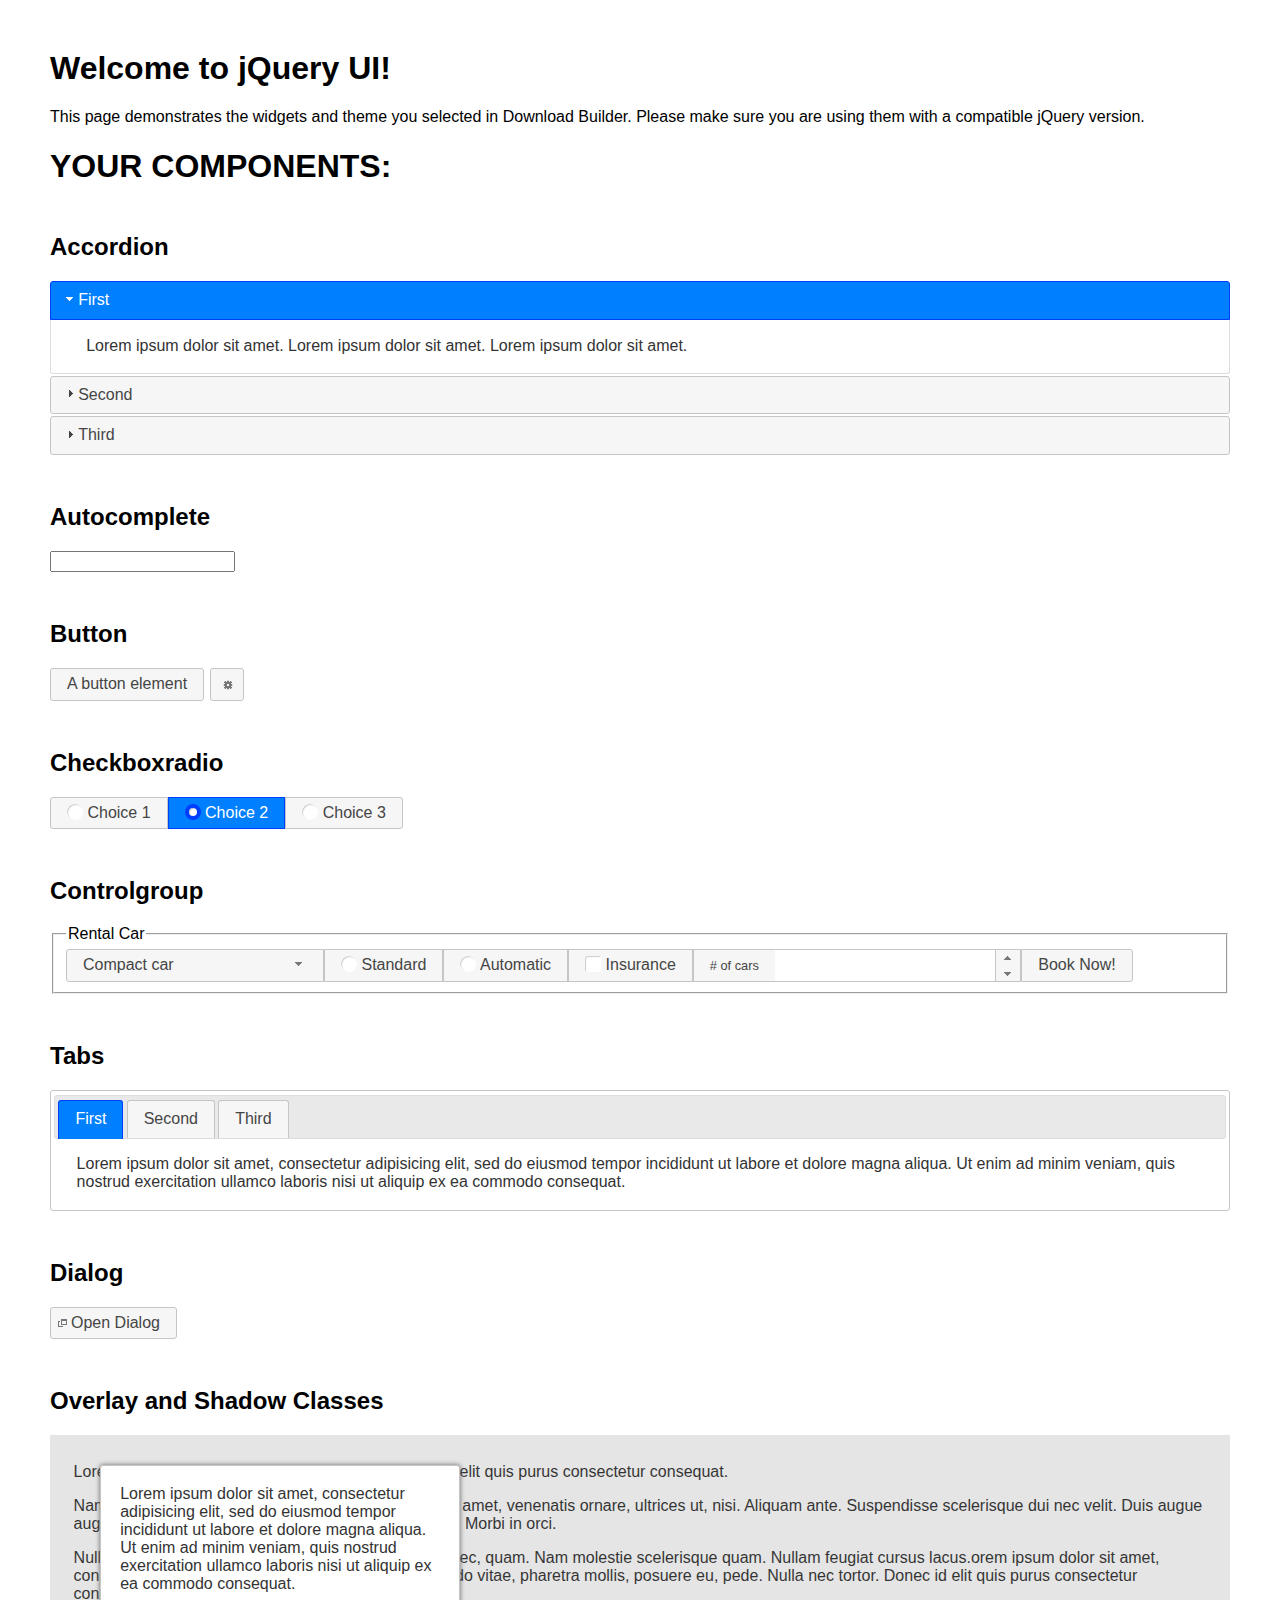
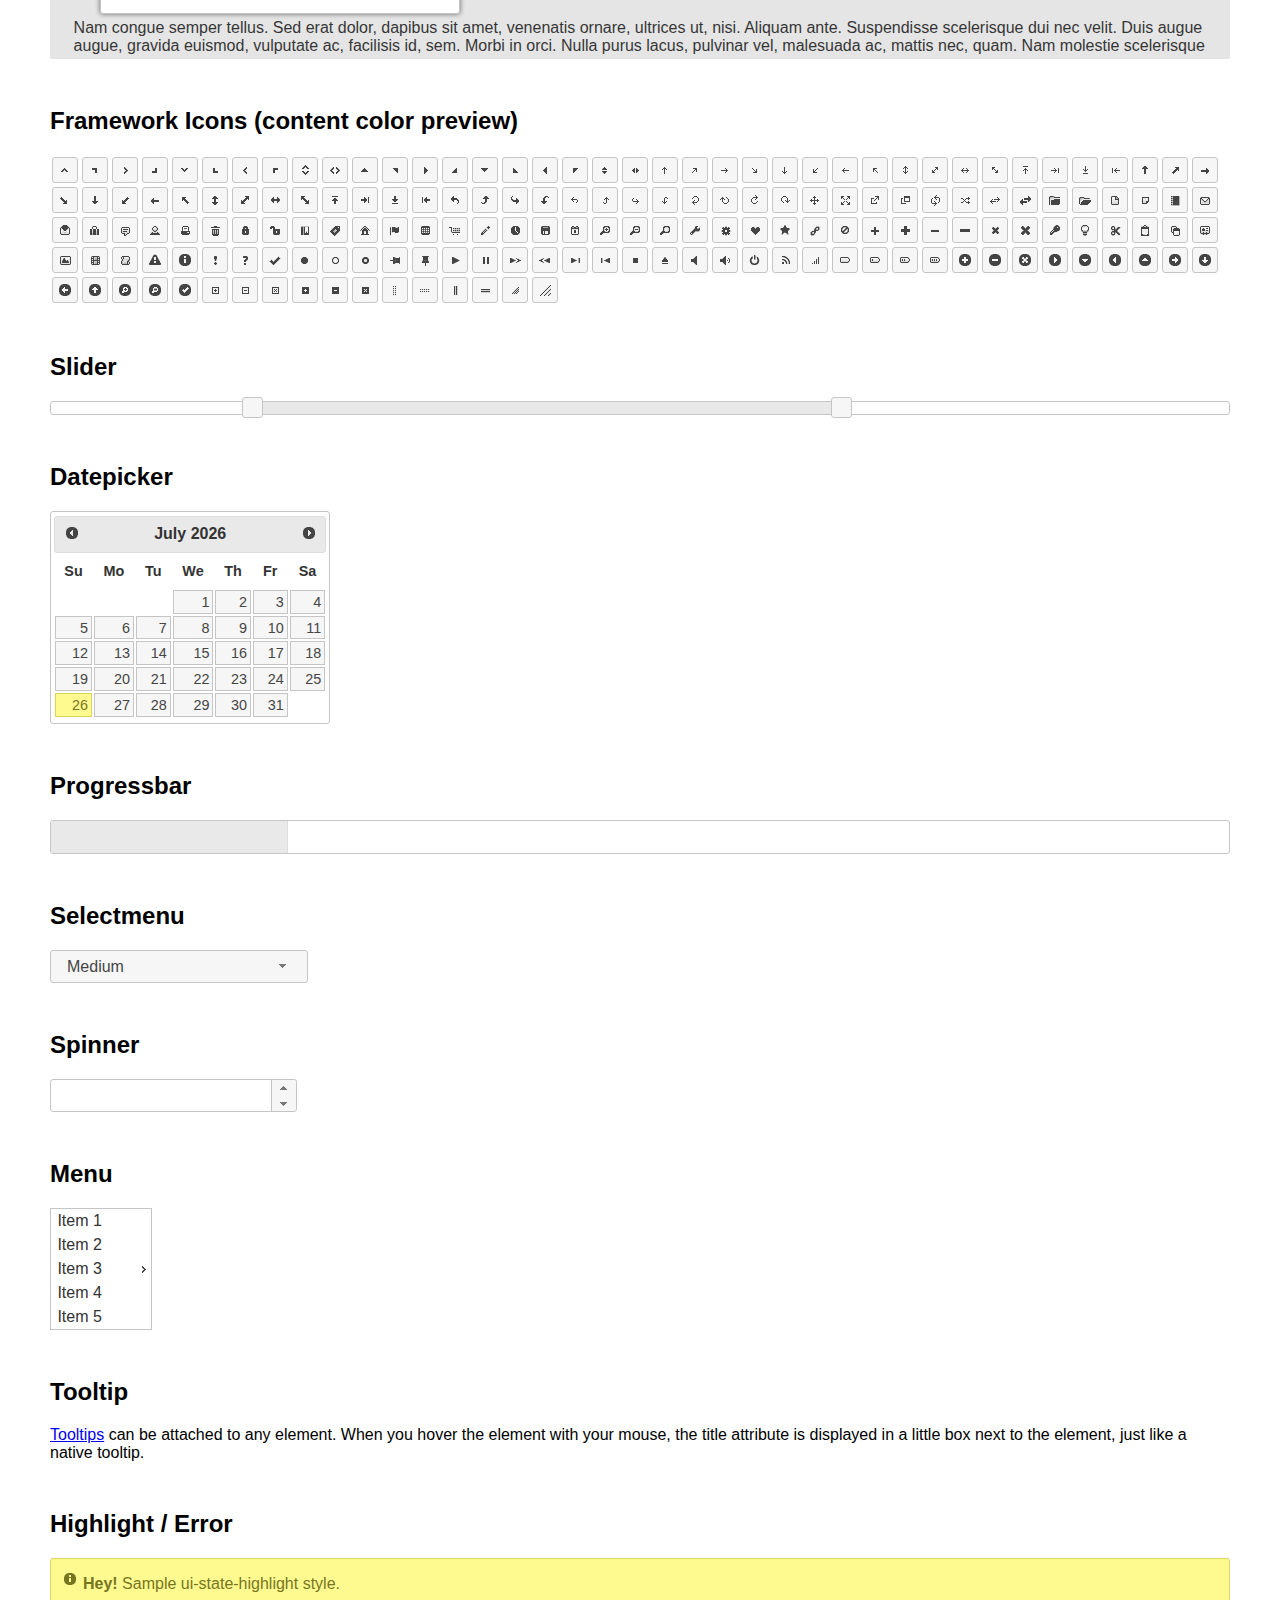
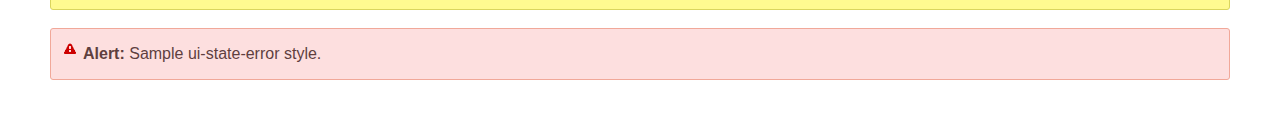
<file: cadbury-webtech/js/jquery-ui/index.html>
<!doctype html>
<html lang="us">
<head>
	<meta charset="utf-8">
	<title>jQuery UI Example Page</title>
	<link href="jquery-ui.css" rel="stylesheet">
	<style>
	body{
		font-family: "Trebuchet MS", sans-serif;
		margin: 50px;
	}
	.demoHeaders {
		margin-top: 2em;
	}
	#dialog-link {
		padding: .4em 1em .4em 20px;
		text-decoration: none;
		position: relative;
	}
	#dialog-link span.ui-icon {
		margin: 0 5px 0 0;
		position: absolute;
		left: .2em;
		top: 50%;
		margin-top: -8px;
	}
	#icons {
		margin: 0;
		padding: 0;
	}
	#icons li {
		margin: 2px;
		position: relative;
		padding: 4px 0;
		cursor: pointer;
		float: left;
		list-style: none;
	}
	#icons span.ui-icon {
		float: left;
		margin: 0 4px;
	}
	.fakewindowcontain .ui-widget-overlay {
		position: absolute;
	}
	select {
		width: 200px;
	}
	</style>
</head>
<body>

<h1>Welcome to jQuery UI!</h1>

<div class="ui-widget">
	<p>This page demonstrates the widgets and theme you selected in Download Builder. Please make sure you are using them with a compatible jQuery version.</p>
</div>

<h1>YOUR COMPONENTS:</h1>


<!-- Accordion -->
<h2 class="demoHeaders">Accordion</h2>
<div id="accordion">
	<h3>First</h3>
	<div>Lorem ipsum dolor sit amet. Lorem ipsum dolor sit amet. Lorem ipsum dolor sit amet.</div>
	<h3>Second</h3>
	<div>Phasellus mattis tincidunt nibh.</div>
	<h3>Third</h3>
	<div>Nam dui erat, auctor a, dignissim quis.</div>
</div>



<!-- Autocomplete -->
<h2 class="demoHeaders">Autocomplete</h2>
<div>
	<input id="autocomplete" title="type &quot;a&quot;">
</div>



<!-- Button -->
<h2 class="demoHeaders">Button</h2>
<button id="button">A button element</button>
<button id="button-icon">An icon-only button</button>



<!-- Checkboxradio -->
<h2 class="demoHeaders">Checkboxradio</h2>
<form style="margin-top: 1em;">
	<div id="radioset">
		<input type="radio" id="radio1" name="radio"><label for="radio1">Choice 1</label>
		<input type="radio" id="radio2" name="radio" checked="checked"><label for="radio2">Choice 2</label>
		<input type="radio" id="radio3" name="radio"><label for="radio3">Choice 3</label>
	</div>
</form>



<!-- Controlgroup -->
<h2 class="demoHeaders">Controlgroup</h2>
<fieldset>
	<legend>Rental Car</legend>
	<div id="controlgroup">
		<select id="car-type">
			<option>Compact car</option>
			<option>Midsize car</option>
			<option>Full size car</option>
			<option>SUV</option>
			<option>Luxury</option>
			<option>Truck</option>
			<option>Van</option>
		</select>
		<label for="transmission-standard">Standard</label>
		<input type="radio" name="transmission" id="transmission-standard">
		<label for="transmission-automatic">Automatic</label>
		<input type="radio" name="transmission" id="transmission-automatic">
		<label for="insurance">Insurance</label>
		<input type="checkbox" name="insurance" id="insurance">
		<label for="horizontal-spinner" class="ui-controlgroup-label"># of cars</label>
		<input id="horizontal-spinner" class="ui-spinner-input">
		<button>Book Now!</button>
	</div>
</fieldset>



<!-- Tabs -->
<h2 class="demoHeaders">Tabs</h2>
<div id="tabs">
	<ul>
		<li><a href="#tabs-1">First</a></li>
		<li><a href="#tabs-2">Second</a></li>
		<li><a href="#tabs-3">Third</a></li>
	</ul>
	<div id="tabs-1">Lorem ipsum dolor sit amet, consectetur adipisicing elit, sed do eiusmod tempor incididunt ut labore et dolore magna aliqua. Ut enim ad minim veniam, quis nostrud exercitation ullamco laboris nisi ut aliquip ex ea commodo consequat.</div>
	<div id="tabs-2">Phasellus mattis tincidunt nibh. Cras orci urna, blandit id, pretium vel, aliquet ornare, felis. Maecenas scelerisque sem non nisl. Fusce sed lorem in enim dictum bibendum.</div>
	<div id="tabs-3">Nam dui erat, auctor a, dignissim quis, sollicitudin eu, felis. Pellentesque nisi urna, interdum eget, sagittis et, consequat vestibulum, lacus. Mauris porttitor ullamcorper augue.</div>
</div>



<h2 class="demoHeaders">Dialog</h2>
<p>
	<button id="dialog-link" class="ui-button ui-corner-all ui-widget">
		<span class="ui-icon ui-icon-newwin"></span>Open Dialog
	</button>
</p>

<h2 class="demoHeaders">Overlay and Shadow Classes</h2>
<div style="position: relative; width: 96%; height: 200px; padding:1% 2%; overflow:hidden;" class="fakewindowcontain">
	<p>Lorem ipsum dolor sit amet,  Nulla nec tortor. Donec id elit quis purus consectetur consequat. </p><p>Nam congue semper tellus. Sed erat dolor, dapibus sit amet, venenatis ornare, ultrices ut, nisi. Aliquam ante. Suspendisse scelerisque dui nec velit. Duis augue augue, gravida euismod, vulputate ac, facilisis id, sem. Morbi in orci. </p><p>Nulla purus lacus, pulvinar vel, malesuada ac, mattis nec, quam. Nam molestie scelerisque quam. Nullam feugiat cursus lacus.orem ipsum dolor sit amet, consectetur adipiscing elit. Donec libero risus, commodo vitae, pharetra mollis, posuere eu, pede. Nulla nec tortor. Donec id elit quis purus consectetur consequat. </p><p>Nam congue semper tellus. Sed erat dolor, dapibus sit amet, venenatis ornare, ultrices ut, nisi. Aliquam ante. Suspendisse scelerisque dui nec velit. Duis augue augue, gravida euismod, vulputate ac, facilisis id, sem. Morbi in orci. Nulla purus lacus, pulvinar vel, malesuada ac, mattis nec, quam. Nam molestie scelerisque quam. </p><p>Nullam feugiat cursus lacus.orem ipsum dolor sit amet, consectetur adipiscing elit. Donec libero risus, commodo vitae, pharetra mollis, posuere eu, pede. Nulla nec tortor. Donec id elit quis purus consectetur consequat. Nam congue semper tellus. Sed erat dolor, dapibus sit amet, venenatis ornare, ultrices ut, nisi. Aliquam ante. </p><p>Suspendisse scelerisque dui nec velit. Duis augue augue, gravida euismod, vulputate ac, facilisis id, sem. Morbi in orci. Nulla purus lacus, pulvinar vel, malesuada ac, mattis nec, quam. Nam molestie scelerisque quam. Nullam feugiat cursus lacus.orem ipsum dolor sit amet, consectetur adipiscing elit. Donec libero risus, commodo vitae, pharetra mollis, posuere eu, pede. Nulla nec tortor. Donec id elit quis purus consectetur consequat. Nam congue semper tellus. Sed erat dolor, dapibus sit amet, venenatis ornare, ultrices ut, nisi. </p>

	<!-- ui-dialog -->
	<div class="ui-widget-overlay ui-front"></div>
	<div style="position: absolute; width: 320px; left: 50px; top: 30px; padding: 1.2em" class="ui-widget ui-front ui-widget-content ui-corner-all ui-widget-shadow">
		Lorem ipsum dolor sit amet, consectetur adipisicing elit, sed do eiusmod tempor incididunt ut labore et dolore magna aliqua. Ut enim ad minim veniam, quis nostrud exercitation ullamco laboris nisi ut aliquip ex ea commodo consequat.
	</div>

</div>

<!-- ui-dialog -->
<div id="dialog" title="Dialog Title">
	<p>Lorem ipsum dolor sit amet, consectetur adipisicing elit, sed do eiusmod tempor incididunt ut labore et dolore magna aliqua. Ut enim ad minim veniam, quis nostrud exercitation ullamco laboris nisi ut aliquip ex ea commodo consequat.</p>
</div>



<h2 class="demoHeaders">Framework Icons (content color preview)</h2>
<ul id="icons" class="ui-widget ui-helper-clearfix">
	<li class="ui-state-default ui-corner-all" title=".ui-icon-caret-1-n"><span class="ui-icon ui-icon-caret-1-n"></span></li>
	<li class="ui-state-default ui-corner-all" title=".ui-icon-caret-1-ne"><span class="ui-icon ui-icon-caret-1-ne"></span></li>
	<li class="ui-state-default ui-corner-all" title=".ui-icon-caret-1-e"><span class="ui-icon ui-icon-caret-1-e"></span></li>
	<li class="ui-state-default ui-corner-all" title=".ui-icon-caret-1-se"><span class="ui-icon ui-icon-caret-1-se"></span></li>
	<li class="ui-state-default ui-corner-all" title=".ui-icon-caret-1-s"><span class="ui-icon ui-icon-caret-1-s"></span></li>
	<li class="ui-state-default ui-corner-all" title=".ui-icon-caret-1-sw"><span class="ui-icon ui-icon-caret-1-sw"></span></li>
	<li class="ui-state-default ui-corner-all" title=".ui-icon-caret-1-w"><span class="ui-icon ui-icon-caret-1-w"></span></li>
	<li class="ui-state-default ui-corner-all" title=".ui-icon-caret-1-nw"><span class="ui-icon ui-icon-caret-1-nw"></span></li>
	<li class="ui-state-default ui-corner-all" title=".ui-icon-caret-2-n-s"><span class="ui-icon ui-icon-caret-2-n-s"></span></li>
	<li class="ui-state-default ui-corner-all" title=".ui-icon-caret-2-e-w"><span class="ui-icon ui-icon-caret-2-e-w"></span></li>
	<li class="ui-state-default ui-corner-all" title=".ui-icon-triangle-1-n"><span class="ui-icon ui-icon-triangle-1-n"></span></li>
	<li class="ui-state-default ui-corner-all" title=".ui-icon-triangle-1-ne"><span class="ui-icon ui-icon-triangle-1-ne"></span></li>
	<li class="ui-state-default ui-corner-all" title=".ui-icon-triangle-1-e"><span class="ui-icon ui-icon-triangle-1-e"></span></li>
	<li class="ui-state-default ui-corner-all" title=".ui-icon-triangle-1-se"><span class="ui-icon ui-icon-triangle-1-se"></span></li>
	<li class="ui-state-default ui-corner-all" title=".ui-icon-triangle-1-s"><span class="ui-icon ui-icon-triangle-1-s"></span></li>
	<li class="ui-state-default ui-corner-all" title=".ui-icon-triangle-1-sw"><span class="ui-icon ui-icon-triangle-1-sw"></span></li>
	<li class="ui-state-default ui-corner-all" title=".ui-icon-triangle-1-w"><span class="ui-icon ui-icon-triangle-1-w"></span></li>
	<li class="ui-state-default ui-corner-all" title=".ui-icon-triangle-1-nw"><span class="ui-icon ui-icon-triangle-1-nw"></span></li>
	<li class="ui-state-default ui-corner-all" title=".ui-icon-triangle-2-n-s"><span class="ui-icon ui-icon-triangle-2-n-s"></span></li>
	<li class="ui-state-default ui-corner-all" title=".ui-icon-triangle-2-e-w"><span class="ui-icon ui-icon-triangle-2-e-w"></span></li>
	<li class="ui-state-default ui-corner-all" title=".ui-icon-arrow-1-n"><span class="ui-icon ui-icon-arrow-1-n"></span></li>
	<li class="ui-state-default ui-corner-all" title=".ui-icon-arrow-1-ne"><span class="ui-icon ui-icon-arrow-1-ne"></span></li>
	<li class="ui-state-default ui-corner-all" title=".ui-icon-arrow-1-e"><span class="ui-icon ui-icon-arrow-1-e"></span></li>
	<li class="ui-state-default ui-corner-all" title=".ui-icon-arrow-1-se"><span class="ui-icon ui-icon-arrow-1-se"></span></li>
	<li class="ui-state-default ui-corner-all" title=".ui-icon-arrow-1-s"><span class="ui-icon ui-icon-arrow-1-s"></span></li>
	<li class="ui-state-default ui-corner-all" title=".ui-icon-arrow-1-sw"><span class="ui-icon ui-icon-arrow-1-sw"></span></li>
	<li class="ui-state-default ui-corner-all" title=".ui-icon-arrow-1-w"><span class="ui-icon ui-icon-arrow-1-w"></span></li>
	<li class="ui-state-default ui-corner-all" title=".ui-icon-arrow-1-nw"><span class="ui-icon ui-icon-arrow-1-nw"></span></li>
	<li class="ui-state-default ui-corner-all" title=".ui-icon-arrow-2-n-s"><span class="ui-icon ui-icon-arrow-2-n-s"></span></li>
	<li class="ui-state-default ui-corner-all" title=".ui-icon-arrow-2-ne-sw"><span class="ui-icon ui-icon-arrow-2-ne-sw"></span></li>
	<li class="ui-state-default ui-corner-all" title=".ui-icon-arrow-2-e-w"><span class="ui-icon ui-icon-arrow-2-e-w"></span></li>
	<li class="ui-state-default ui-corner-all" title=".ui-icon-arrow-2-se-nw"><span class="ui-icon ui-icon-arrow-2-se-nw"></span></li>
	<li class="ui-state-default ui-corner-all" title=".ui-icon-arrowstop-1-n"><span class="ui-icon ui-icon-arrowstop-1-n"></span></li>
	<li class="ui-state-default ui-corner-all" title=".ui-icon-arrowstop-1-e"><span class="ui-icon ui-icon-arrowstop-1-e"></span></li>
	<li class="ui-state-default ui-corner-all" title=".ui-icon-arrowstop-1-s"><span class="ui-icon ui-icon-arrowstop-1-s"></span></li>
	<li class="ui-state-default ui-corner-all" title=".ui-icon-arrowstop-1-w"><span class="ui-icon ui-icon-arrowstop-1-w"></span></li>
	<li class="ui-state-default ui-corner-all" title=".ui-icon-arrowthick-1-n"><span class="ui-icon ui-icon-arrowthick-1-n"></span></li>
	<li class="ui-state-default ui-corner-all" title=".ui-icon-arrowthick-1-ne"><span class="ui-icon ui-icon-arrowthick-1-ne"></span></li>
	<li class="ui-state-default ui-corner-all" title=".ui-icon-arrowthick-1-e"><span class="ui-icon ui-icon-arrowthick-1-e"></span></li>
	<li class="ui-state-default ui-corner-all" title=".ui-icon-arrowthick-1-se"><span class="ui-icon ui-icon-arrowthick-1-se"></span></li>
	<li class="ui-state-default ui-corner-all" title=".ui-icon-arrowthick-1-s"><span class="ui-icon ui-icon-arrowthick-1-s"></span></li>
	<li class="ui-state-default ui-corner-all" title=".ui-icon-arrowthick-1-sw"><span class="ui-icon ui-icon-arrowthick-1-sw"></span></li>
	<li class="ui-state-default ui-corner-all" title=".ui-icon-arrowthick-1-w"><span class="ui-icon ui-icon-arrowthick-1-w"></span></li>
	<li class="ui-state-default ui-corner-all" title=".ui-icon-arrowthick-1-nw"><span class="ui-icon ui-icon-arrowthick-1-nw"></span></li>
	<li class="ui-state-default ui-corner-all" title=".ui-icon-arrowthick-2-n-s"><span class="ui-icon ui-icon-arrowthick-2-n-s"></span></li>
	<li class="ui-state-default ui-corner-all" title=".ui-icon-arrowthick-2-ne-sw"><span class="ui-icon ui-icon-arrowthick-2-ne-sw"></span></li>
	<li class="ui-state-default ui-corner-all" title=".ui-icon-arrowthick-2-e-w"><span class="ui-icon ui-icon-arrowthick-2-e-w"></span></li>
	<li class="ui-state-default ui-corner-all" title=".ui-icon-arrowthick-2-se-nw"><span class="ui-icon ui-icon-arrowthick-2-se-nw"></span></li>
	<li class="ui-state-default ui-corner-all" title=".ui-icon-arrowthickstop-1-n"><span class="ui-icon ui-icon-arrowthickstop-1-n"></span></li>
	<li class="ui-state-default ui-corner-all" title=".ui-icon-arrowthickstop-1-e"><span class="ui-icon ui-icon-arrowthickstop-1-e"></span></li>
	<li class="ui-state-default ui-corner-all" title=".ui-icon-arrowthickstop-1-s"><span class="ui-icon ui-icon-arrowthickstop-1-s"></span></li>
	<li class="ui-state-default ui-corner-all" title=".ui-icon-arrowthickstop-1-w"><span class="ui-icon ui-icon-arrowthickstop-1-w"></span></li>
	<li class="ui-state-default ui-corner-all" title=".ui-icon-arrowreturnthick-1-w"><span class="ui-icon ui-icon-arrowreturnthick-1-w"></span></li>
	<li class="ui-state-default ui-corner-all" title=".ui-icon-arrowreturnthick-1-n"><span class="ui-icon ui-icon-arrowreturnthick-1-n"></span></li>
	<li class="ui-state-default ui-corner-all" title=".ui-icon-arrowreturnthick-1-e"><span class="ui-icon ui-icon-arrowreturnthick-1-e"></span></li>
	<li class="ui-state-default ui-corner-all" title=".ui-icon-arrowreturnthick-1-s"><span class="ui-icon ui-icon-arrowreturnthick-1-s"></span></li>
	<li class="ui-state-default ui-corner-all" title=".ui-icon-arrowreturn-1-w"><span class="ui-icon ui-icon-arrowreturn-1-w"></span></li>
	<li class="ui-state-default ui-corner-all" title=".ui-icon-arrowreturn-1-n"><span class="ui-icon ui-icon-arrowreturn-1-n"></span></li>
	<li class="ui-state-default ui-corner-all" title=".ui-icon-arrowreturn-1-e"><span class="ui-icon ui-icon-arrowreturn-1-e"></span></li>
	<li class="ui-state-default ui-corner-all" title=".ui-icon-arrowreturn-1-s"><span class="ui-icon ui-icon-arrowreturn-1-s"></span></li>
	<li class="ui-state-default ui-corner-all" title=".ui-icon-arrowrefresh-1-w"><span class="ui-icon ui-icon-arrowrefresh-1-w"></span></li>
	<li class="ui-state-default ui-corner-all" title=".ui-icon-arrowrefresh-1-n"><span class="ui-icon ui-icon-arrowrefresh-1-n"></span></li>
	<li class="ui-state-default ui-corner-all" title=".ui-icon-arrowrefresh-1-e"><span class="ui-icon ui-icon-arrowrefresh-1-e"></span></li>
	<li class="ui-state-default ui-corner-all" title=".ui-icon-arrowrefresh-1-s"><span class="ui-icon ui-icon-arrowrefresh-1-s"></span></li>
	<li class="ui-state-default ui-corner-all" title=".ui-icon-arrow-4"><span class="ui-icon ui-icon-arrow-4"></span></li>
	<li class="ui-state-default ui-corner-all" title=".ui-icon-arrow-4-diag"><span class="ui-icon ui-icon-arrow-4-diag"></span></li>
	<li class="ui-state-default ui-corner-all" title=".ui-icon-extlink"><span class="ui-icon ui-icon-extlink"></span></li>
	<li class="ui-state-default ui-corner-all" title=".ui-icon-newwin"><span class="ui-icon ui-icon-newwin"></span></li>
	<li class="ui-state-default ui-corner-all" title=".ui-icon-refresh"><span class="ui-icon ui-icon-refresh"></span></li>
	<li class="ui-state-default ui-corner-all" title=".ui-icon-shuffle"><span class="ui-icon ui-icon-shuffle"></span></li>
	<li class="ui-state-default ui-corner-all" title=".ui-icon-transfer-e-w"><span class="ui-icon ui-icon-transfer-e-w"></span></li>
	<li class="ui-state-default ui-corner-all" title=".ui-icon-transferthick-e-w"><span class="ui-icon ui-icon-transferthick-e-w"></span></li>
	<li class="ui-state-default ui-corner-all" title=".ui-icon-folder-collapsed"><span class="ui-icon ui-icon-folder-collapsed"></span></li>
	<li class="ui-state-default ui-corner-all" title=".ui-icon-folder-open"><span class="ui-icon ui-icon-folder-open"></span></li>
	<li class="ui-state-default ui-corner-all" title=".ui-icon-document"><span class="ui-icon ui-icon-document"></span></li>
	<li class="ui-state-default ui-corner-all" title=".ui-icon-document-b"><span class="ui-icon ui-icon-document-b"></span></li>
	<li class="ui-state-default ui-corner-all" title=".ui-icon-note"><span class="ui-icon ui-icon-note"></span></li>
	<li class="ui-state-default ui-corner-all" title=".ui-icon-mail-closed"><span class="ui-icon ui-icon-mail-closed"></span></li>
	<li class="ui-state-default ui-corner-all" title=".ui-icon-mail-open"><span class="ui-icon ui-icon-mail-open"></span></li>
	<li class="ui-state-default ui-corner-all" title=".ui-icon-suitcase"><span class="ui-icon ui-icon-suitcase"></span></li>
	<li class="ui-state-default ui-corner-all" title=".ui-icon-comment"><span class="ui-icon ui-icon-comment"></span></li>
	<li class="ui-state-default ui-corner-all" title=".ui-icon-person"><span class="ui-icon ui-icon-person"></span></li>
	<li class="ui-state-default ui-corner-all" title=".ui-icon-print"><span class="ui-icon ui-icon-print"></span></li>
	<li class="ui-state-default ui-corner-all" title=".ui-icon-trash"><span class="ui-icon ui-icon-trash"></span></li>
	<li class="ui-state-default ui-corner-all" title=".ui-icon-locked"><span class="ui-icon ui-icon-locked"></span></li>
	<li class="ui-state-default ui-corner-all" title=".ui-icon-unlocked"><span class="ui-icon ui-icon-unlocked"></span></li>
	<li class="ui-state-default ui-corner-all" title=".ui-icon-bookmark"><span class="ui-icon ui-icon-bookmark"></span></li>
	<li class="ui-state-default ui-corner-all" title=".ui-icon-tag"><span class="ui-icon ui-icon-tag"></span></li>
	<li class="ui-state-default ui-corner-all" title=".ui-icon-home"><span class="ui-icon ui-icon-home"></span></li>
	<li class="ui-state-default ui-corner-all" title=".ui-icon-flag"><span class="ui-icon ui-icon-flag"></span></li>
	<li class="ui-state-default ui-corner-all" title=".ui-icon-calculator"><span class="ui-icon ui-icon-calculator"></span></li>
	<li class="ui-state-default ui-corner-all" title=".ui-icon-cart"><span class="ui-icon ui-icon-cart"></span></li>
	<li class="ui-state-default ui-corner-all" title=".ui-icon-pencil"><span class="ui-icon ui-icon-pencil"></span></li>
	<li class="ui-state-default ui-corner-all" title=".ui-icon-clock"><span class="ui-icon ui-icon-clock"></span></li>
	<li class="ui-state-default ui-corner-all" title=".ui-icon-disk"><span class="ui-icon ui-icon-disk"></span></li>
	<li class="ui-state-default ui-corner-all" title=".ui-icon-calendar"><span class="ui-icon ui-icon-calendar"></span></li>
	<li class="ui-state-default ui-corner-all" title=".ui-icon-zoomin"><span class="ui-icon ui-icon-zoomin"></span></li>
	<li class="ui-state-default ui-corner-all" title=".ui-icon-zoomout"><span class="ui-icon ui-icon-zoomout"></span></li>
	<li class="ui-state-default ui-corner-all" title=".ui-icon-search"><span class="ui-icon ui-icon-search"></span></li>
	<li class="ui-state-default ui-corner-all" title=".ui-icon-wrench"><span class="ui-icon ui-icon-wrench"></span></li>
	<li class="ui-state-default ui-corner-all" title=".ui-icon-gear"><span class="ui-icon ui-icon-gear"></span></li>
	<li class="ui-state-default ui-corner-all" title=".ui-icon-heart"><span class="ui-icon ui-icon-heart"></span></li>
	<li class="ui-state-default ui-corner-all" title=".ui-icon-star"><span class="ui-icon ui-icon-star"></span></li>
	<li class="ui-state-default ui-corner-all" title=".ui-icon-link"><span class="ui-icon ui-icon-link"></span></li>
	<li class="ui-state-default ui-corner-all" title=".ui-icon-cancel"><span class="ui-icon ui-icon-cancel"></span></li>
	<li class="ui-state-default ui-corner-all" title=".ui-icon-plus"><span class="ui-icon ui-icon-plus"></span></li>
	<li class="ui-state-default ui-corner-all" title=".ui-icon-plusthick"><span class="ui-icon ui-icon-plusthick"></span></li>
	<li class="ui-state-default ui-corner-all" title=".ui-icon-minus"><span class="ui-icon ui-icon-minus"></span></li>
	<li class="ui-state-default ui-corner-all" title=".ui-icon-minusthick"><span class="ui-icon ui-icon-minusthick"></span></li>
	<li class="ui-state-default ui-corner-all" title=".ui-icon-close"><span class="ui-icon ui-icon-close"></span></li>
	<li class="ui-state-default ui-corner-all" title=".ui-icon-closethick"><span class="ui-icon ui-icon-closethick"></span></li>
	<li class="ui-state-default ui-corner-all" title=".ui-icon-key"><span class="ui-icon ui-icon-key"></span></li>
	<li class="ui-state-default ui-corner-all" title=".ui-icon-lightbulb"><span class="ui-icon ui-icon-lightbulb"></span></li>
	<li class="ui-state-default ui-corner-all" title=".ui-icon-scissors"><span class="ui-icon ui-icon-scissors"></span></li>
	<li class="ui-state-default ui-corner-all" title=".ui-icon-clipboard"><span class="ui-icon ui-icon-clipboard"></span></li>
	<li class="ui-state-default ui-corner-all" title=".ui-icon-copy"><span class="ui-icon ui-icon-copy"></span></li>
	<li class="ui-state-default ui-corner-all" title=".ui-icon-contact"><span class="ui-icon ui-icon-contact"></span></li>
	<li class="ui-state-default ui-corner-all" title=".ui-icon-image"><span class="ui-icon ui-icon-image"></span></li>
	<li class="ui-state-default ui-corner-all" title=".ui-icon-video"><span class="ui-icon ui-icon-video"></span></li>
	<li class="ui-state-default ui-corner-all" title=".ui-icon-script"><span class="ui-icon ui-icon-script"></span></li>
	<li class="ui-state-default ui-corner-all" title=".ui-icon-alert"><span class="ui-icon ui-icon-alert"></span></li>
	<li class="ui-state-default ui-corner-all" title=".ui-icon-info"><span class="ui-icon ui-icon-info"></span></li>
	<li class="ui-state-default ui-corner-all" title=".ui-icon-notice"><span class="ui-icon ui-icon-notice"></span></li>
	<li class="ui-state-default ui-corner-all" title=".ui-icon-help"><span class="ui-icon ui-icon-help"></span></li>
	<li class="ui-state-default ui-corner-all" title=".ui-icon-check"><span class="ui-icon ui-icon-check"></span></li>
	<li class="ui-state-default ui-corner-all" title=".ui-icon-bullet"><span class="ui-icon ui-icon-bullet"></span></li>
	<li class="ui-state-default ui-corner-all" title=".ui-icon-radio-off"><span class="ui-icon ui-icon-radio-off"></span></li>
	<li class="ui-state-default ui-corner-all" title=".ui-icon-radio-on"><span class="ui-icon ui-icon-radio-on"></span></li>
	<li class="ui-state-default ui-corner-all" title=".ui-icon-pin-w"><span class="ui-icon ui-icon-pin-w"></span></li>
	<li class="ui-state-default ui-corner-all" title=".ui-icon-pin-s"><span class="ui-icon ui-icon-pin-s"></span></li>
	<li class="ui-state-default ui-corner-all" title=".ui-icon-play"><span class="ui-icon ui-icon-play"></span></li>
	<li class="ui-state-default ui-corner-all" title=".ui-icon-pause"><span class="ui-icon ui-icon-pause"></span></li>
	<li class="ui-state-default ui-corner-all" title=".ui-icon-seek-next"><span class="ui-icon ui-icon-seek-next"></span></li>
	<li class="ui-state-default ui-corner-all" title=".ui-icon-seek-prev"><span class="ui-icon ui-icon-seek-prev"></span></li>
	<li class="ui-state-default ui-corner-all" title=".ui-icon-seek-end"><span class="ui-icon ui-icon-seek-end"></span></li>
	<li class="ui-state-default ui-corner-all" title=".ui-icon-seek-first"><span class="ui-icon ui-icon-seek-first"></span></li>
	<li class="ui-state-default ui-corner-all" title=".ui-icon-stop"><span class="ui-icon ui-icon-stop"></span></li>
	<li class="ui-state-default ui-corner-all" title=".ui-icon-eject"><span class="ui-icon ui-icon-eject"></span></li>
	<li class="ui-state-default ui-corner-all" title=".ui-icon-volume-off"><span class="ui-icon ui-icon-volume-off"></span></li>
	<li class="ui-state-default ui-corner-all" title=".ui-icon-volume-on"><span class="ui-icon ui-icon-volume-on"></span></li>
	<li class="ui-state-default ui-corner-all" title=".ui-icon-power"><span class="ui-icon ui-icon-power"></span></li>
	<li class="ui-state-default ui-corner-all" title=".ui-icon-signal-diag"><span class="ui-icon ui-icon-signal-diag"></span></li>
	<li class="ui-state-default ui-corner-all" title=".ui-icon-signal"><span class="ui-icon ui-icon-signal"></span></li>
	<li class="ui-state-default ui-corner-all" title=".ui-icon-battery-0"><span class="ui-icon ui-icon-battery-0"></span></li>
	<li class="ui-state-default ui-corner-all" title=".ui-icon-battery-1"><span class="ui-icon ui-icon-battery-1"></span></li>
	<li class="ui-state-default ui-corner-all" title=".ui-icon-battery-2"><span class="ui-icon ui-icon-battery-2"></span></li>
	<li class="ui-state-default ui-corner-all" title=".ui-icon-battery-3"><span class="ui-icon ui-icon-battery-3"></span></li>
	<li class="ui-state-default ui-corner-all" title=".ui-icon-circle-plus"><span class="ui-icon ui-icon-circle-plus"></span></li>
	<li class="ui-state-default ui-corner-all" title=".ui-icon-circle-minus"><span class="ui-icon ui-icon-circle-minus"></span></li>
	<li class="ui-state-default ui-corner-all" title=".ui-icon-circle-close"><span class="ui-icon ui-icon-circle-close"></span></li>
	<li class="ui-state-default ui-corner-all" title=".ui-icon-circle-triangle-e"><span class="ui-icon ui-icon-circle-triangle-e"></span></li>
	<li class="ui-state-default ui-corner-all" title=".ui-icon-circle-triangle-s"><span class="ui-icon ui-icon-circle-triangle-s"></span></li>
	<li class="ui-state-default ui-corner-all" title=".ui-icon-circle-triangle-w"><span class="ui-icon ui-icon-circle-triangle-w"></span></li>
	<li class="ui-state-default ui-corner-all" title=".ui-icon-circle-triangle-n"><span class="ui-icon ui-icon-circle-triangle-n"></span></li>
	<li class="ui-state-default ui-corner-all" title=".ui-icon-circle-arrow-e"><span class="ui-icon ui-icon-circle-arrow-e"></span></li>
	<li class="ui-state-default ui-corner-all" title=".ui-icon-circle-arrow-s"><span class="ui-icon ui-icon-circle-arrow-s"></span></li>
	<li class="ui-state-default ui-corner-all" title=".ui-icon-circle-arrow-w"><span class="ui-icon ui-icon-circle-arrow-w"></span></li>
	<li class="ui-state-default ui-corner-all" title=".ui-icon-circle-arrow-n"><span class="ui-icon ui-icon-circle-arrow-n"></span></li>
	<li class="ui-state-default ui-corner-all" title=".ui-icon-circle-zoomin"><span class="ui-icon ui-icon-circle-zoomin"></span></li>
	<li class="ui-state-default ui-corner-all" title=".ui-icon-circle-zoomout"><span class="ui-icon ui-icon-circle-zoomout"></span></li>
	<li class="ui-state-default ui-corner-all" title=".ui-icon-circle-check"><span class="ui-icon ui-icon-circle-check"></span></li>
	<li class="ui-state-default ui-corner-all" title=".ui-icon-circlesmall-plus"><span class="ui-icon ui-icon-circlesmall-plus"></span></li>
	<li class="ui-state-default ui-corner-all" title=".ui-icon-circlesmall-minus"><span class="ui-icon ui-icon-circlesmall-minus"></span></li>
	<li class="ui-state-default ui-corner-all" title=".ui-icon-circlesmall-close"><span class="ui-icon ui-icon-circlesmall-close"></span></li>
	<li class="ui-state-default ui-corner-all" title=".ui-icon-squaresmall-plus"><span class="ui-icon ui-icon-squaresmall-plus"></span></li>
	<li class="ui-state-default ui-corner-all" title=".ui-icon-squaresmall-minus"><span class="ui-icon ui-icon-squaresmall-minus"></span></li>
	<li class="ui-state-default ui-corner-all" title=".ui-icon-squaresmall-close"><span class="ui-icon ui-icon-squaresmall-close"></span></li>
	<li class="ui-state-default ui-corner-all" title=".ui-icon-grip-dotted-vertical"><span class="ui-icon ui-icon-grip-dotted-vertical"></span></li>
	<li class="ui-state-default ui-corner-all" title=".ui-icon-grip-dotted-horizontal"><span class="ui-icon ui-icon-grip-dotted-horizontal"></span></li>
	<li class="ui-state-default ui-corner-all" title=".ui-icon-grip-solid-vertical"><span class="ui-icon ui-icon-grip-solid-vertical"></span></li>
	<li class="ui-state-default ui-corner-all" title=".ui-icon-grip-solid-horizontal"><span class="ui-icon ui-icon-grip-solid-horizontal"></span></li>
	<li class="ui-state-default ui-corner-all" title=".ui-icon-gripsmall-diagonal-se"><span class="ui-icon ui-icon-gripsmall-diagonal-se"></span></li>
	<li class="ui-state-default ui-corner-all" title=".ui-icon-grip-diagonal-se"><span class="ui-icon ui-icon-grip-diagonal-se"></span></li>
</ul>


<!-- Slider -->
<h2 class="demoHeaders">Slider</h2>
<div id="slider"></div>



<!-- Datepicker -->
<h2 class="demoHeaders">Datepicker</h2>
<div id="datepicker"></div>



<!-- Progressbar -->
<h2 class="demoHeaders">Progressbar</h2>
<div id="progressbar"></div>



<!-- Progressbar -->
<h2 class="demoHeaders">Selectmenu</h2>
<select id="selectmenu">
	<option>Slower</option>
	<option>Slow</option>
	<option selected="selected">Medium</option>
	<option>Fast</option>
	<option>Faster</option>
</select>



<!-- Spinner -->
<h2 class="demoHeaders">Spinner</h2>
<input id="spinner">



<!-- Menu -->
<h2 class="demoHeaders">Menu</h2>
<ul style="width:100px;" id="menu">
	<li><div>Item 1</div></li>
	<li><div>Item 2</div></li>
	<li><div>Item 3</div>
		<ul>
			<li><div>Item 3-1</div></li>
			<li><div>Item 3-2</div></li>
			<li><div>Item 3-3</div></li>
			<li><div>Item 3-4</div></li>
			<li><div>Item 3-5</div></li>
		</ul>
	</li>
	<li><div>Item 4</div></li>
	<li><div>Item 5</div></li>
</ul>



<!-- Tooltip -->
<h2 class="demoHeaders">Tooltip</h2>
<p id="tooltip">
	<a href="#" title="That&apos;s what this widget is">Tooltips</a> can be attached to any element. When you hover
the element with your mouse, the title attribute is displayed in a little box next to the element, just like a native tooltip.
</p>


<!-- Highlight / Error -->
<h2 class="demoHeaders">Highlight / Error</h2>
<div class="ui-widget">
	<div class="ui-state-highlight ui-corner-all" style="margin-top: 20px; padding: 0 .7em;">
		<p><span class="ui-icon ui-icon-info" style="float: left; margin-right: .3em;"></span>
		<strong>Hey!</strong> Sample ui-state-highlight style.</p>
	</div>
</div>
<br>
<div class="ui-widget">
	<div class="ui-state-error ui-corner-all" style="padding: 0 .7em;">
		<p><span class="ui-icon ui-icon-alert" style="float: left; margin-right: .3em;"></span>
		<strong>Alert:</strong> Sample ui-state-error style.</p>
	</div>
</div>

<script src="external/jquery/jquery.js"></script>
<script src="jquery-ui.js"></script>
<script>

$( "#accordion" ).accordion();



var availableTags = [
	"ActionScript",
	"AppleScript",
	"Asp",
	"BASIC",
	"C",
	"C++",
	"Clojure",
	"COBOL",
	"ColdFusion",
	"Erlang",
	"Fortran",
	"Groovy",
	"Haskell",
	"Java",
	"JavaScript",
	"Lisp",
	"Perl",
	"PHP",
	"Python",
	"Ruby",
	"Scala",
	"Scheme"
];
$( "#autocomplete" ).autocomplete({
	source: availableTags
});



$( "#button" ).button();
$( "#button-icon" ).button({
	icon: "ui-icon-gear",
	showLabel: false
});



$( "#radioset" ).buttonset();



$( "#controlgroup" ).controlgroup();



$( "#tabs" ).tabs();



$( "#dialog" ).dialog({
	autoOpen: false,
	width: 400,
	buttons: [
		{
			text: "Ok",
			click: function() {
				$( this ).dialog( "close" );
			}
		},
		{
			text: "Cancel",
			click: function() {
				$( this ).dialog( "close" );
			}
		}
	]
});

// Link to open the dialog
$( "#dialog-link" ).click(function( event ) {
	$( "#dialog" ).dialog( "open" );
	event.preventDefault();
});



$( "#datepicker" ).datepicker({
	inline: true
});



$( "#slider" ).slider({
	range: true,
	values: [ 17, 67 ]
});



$( "#progressbar" ).progressbar({
	value: 20
});



$( "#spinner" ).spinner();



$( "#menu" ).menu();



$( "#tooltip" ).tooltip();



$( "#selectmenu" ).selectmenu();


// Hover states on the static widgets
$( "#dialog-link, #icons li" ).hover(
	function() {
		$( this ).addClass( "ui-state-hover" );
	},
	function() {
		$( this ).removeClass( "ui-state-hover" );
	}
);
</script>
</body>
</html>
</file>
